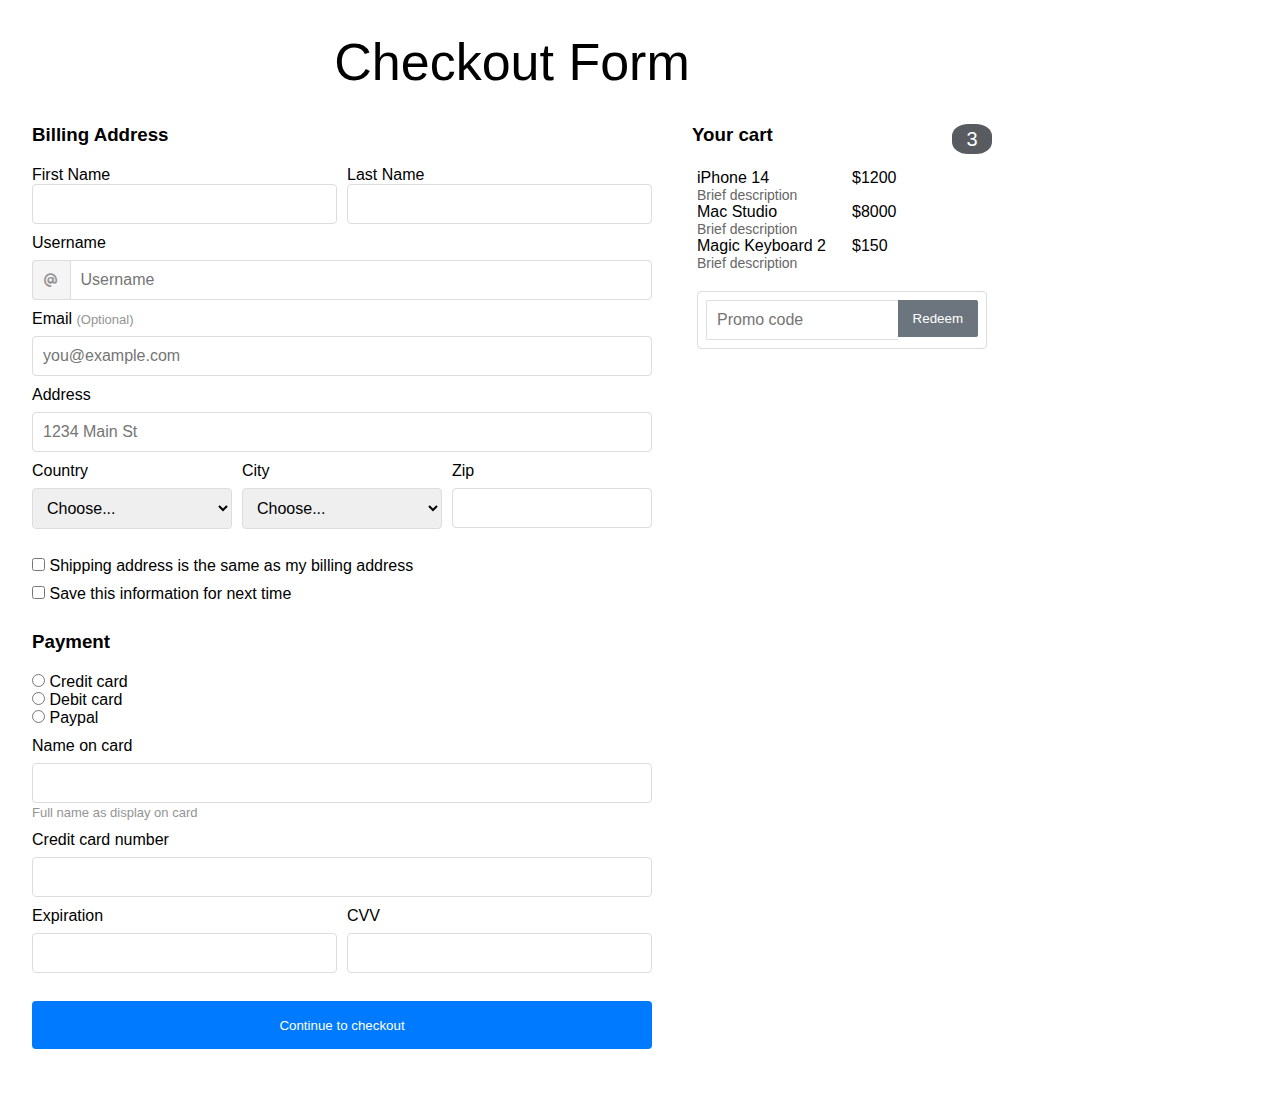
<file: FE_Revision_ASM_01/form/pages/index.html>
<!DOCTYPE html>
<html lang="en">
  <head>
    <meta charset="UTF-8" />
    <meta name="viewport" content="width=device-width, initial-scale=1.0" />
    <title>Checkout</title>

    <!-- <link rel="stylesheet" href="../assets/css/test.css" /> -->
    <link rel="stylesheet" href="../assets/css/style.css" />
    <link
      rel="stylesheet"
      href="https://cdnjs.cloudflare.com/ajax/libs/font-awesome/6.7.2/css/all.min.css"
      integrity="sha512-Evv84Mr4kqVGRNSgIGL/F/aIDqQb7xQ2vcrdIwxfjThSH8CSR7PBEakCr51Ck+w+/U6swU2Im1vVX0SVk9ABhg=="
      crossorigin="anonymous"
      referrerpolicy="no-referrer"
    />
  </head>
  <body>
    <!-- move down -->
    <header><h1 class="font-normal">Checkout Form</h1></header>
    <main>
      <section>
        <!-- main form -->
        <div class="card-header">
          <h3 class="mb-20">Billing Address</h3>
        </div>

        <!-- form groups -->
        <div class="card-body mb-20">
          <form action="" class="form">
            <!-- basic information -->
            <div class="form-row mb-10">
              <div class="form-group">
                <label for="first_name">First Name</label>
                <input type="text" name="first_name" id="first_name" />
              </div>
              <div class="form-group">
                <label for="last_name">Last Name</label>
                <input type="text" name="last_name" id="last_name" />
              </div>
            </div>

            <div class="form-group">
              <label class="d-block" for="username">Username</label>
              <div class="username-input"> <!-- rename -->
                <span><i class="fa-solid fa-at"></i></span>
                <input
                  type="text"
                  name="username"
                  id="username"
                  placeholder="Username"
                />
              </div>
            </div>

            <div class="form-group">
              <label class="d-block" for="email"
                >Email
                <span class="optional-email-span">(Optional)</span></label
              >
              <input
                type="email"
                name="email"
                id="email"
                placeholder="you@example.com"
              />
            </div>

            <div class="form-group">
              <label class="d-block" for="address">Address</label>
              <input
                type="text"
                name="address"
                id="address"
                placeholder="1234 Main St"
              />
            </div>
            <div class="form-row">
              <div class="form-group">
                <label class="d-block" for="country">Country</label>
                <select name="country" id="country">
                  <option value="">Choose...</option>
                  <option value="british">British</option>
                  <option value="france">France</option>
                  <option value="china">China</option>
                  <option value="usa">USA</option>
                  <option value="vietnam">Vietnam</option>
                </select>
              </div>

              <div class="form-group">
                <label class="d-block" for="city">City</label>
                <select name="city" id="city">
                  <option value="">Choose...</option>
                  <option value="london">London</option>
                  <option value="paris">Paris</option>
                  <option value="beijing">Beijing</option>
                  <option value="newyork">New York</option>
                  <option value="hanoi">Hanoi</option>
                </select>
              </div>

              <div class="form-group">
                <label class="d-block" for="zip">Zip</label>
                <input type="text" name="zip" id="zip" />
              </div>
            </div>
            <!-- end of basic information -->

            <br />

            <!-- custom information -->
            <div class="form-group">
              <input
                type="checkbox"
                name="address_settings"
                id="address_settings"
              />
              <label for="address_settings"
                >Shipping address is the same as my billing address</label
              >
            </div>
            <div class="form-group">
              <input type="checkbox" name="save_form" id="save_form" />
              <label for="save_form">Save this information for next time</label>
            </div>
            <!-- end custom information -->

            <br />

            <!-- payment information -->
            <div class="form-group mb-10">
              <label><h3 class="mb-20">Payment</h3></label>
              <div>
                <input
                  type="radio"
                  name="payment"
                  id="credit_card"
                  value="credit_card"
                />
                <label for="credit_card">Credit card</label>
              </div>
              <div>
                <input
                  type="radio"
                  name="payment"
                  id="debit_card"
                  value="debit_card"
                />
                <label for="debit_card">Debit card</label>
              </div>
              <div>
                <input type="radio" name="payment" id="paypal" value="paypal" />
                <label for="paypal">Paypal</label>
              </div>
            </div>

            <div class="form-group">
              <label class="d-block" for="card_name">Name on card</label>
              <input type="text" name="card_name" id="card_name" />
              <span>Full name as display on card</span>
            </div>
            <div class="form-group">
              <label class="d-block" for="credit_card_number"
                >Credit card number</label
              >
              <input
                type="text"
                name="credit_card_number"
                id="credit_card_number"
              />
            </div>
            <div class="form-row">
              <div class="form-group">
                <label class="d-block" for="expiration">Expiration</label>
                <input type="text" name="expiration" id="expiration" />
              </div>
              <div class="form-group">
                <label class="d-block" for="cvv">CVV</label>
                <input type="text" name="cvv" id="cvv" />
              </div>
            </div>
            <!-- end of payment information -->

            <br />

            <div class="form-group">
              <button type="button" class="button" id="checkout_button">
                Continue to checkout
              </button>
            </div>
          </form>
        </div>
      </section>
      <!-- end main form -->

      <!-- aside form -->
      <aside>
        <div class="card-header">
          <h3>Your cart</h3>
          <span id="number_of_items">3</span>
        </div>
        <div class="card-body">
          <div class="items-list mb-20">
            <div class="cart-item">
              <div class="cart-item-header">
                <p>iPhone 14</p>
                <p>$1200</p>
              </div>
              <div class="cart-item-description">Brief description</div>
            </div>

            <div class="cart-item">
              <div class="cart-item-header">
                <p>Mac Studio</p>
                <p>$8000</p>
              </div>
              <div class="cart-item-description">Brief description</div>
            </div>

            <div class="cart-item">
              <div class="cart-item-header">
                <p>Magic Keyboard 2</p>
                <p>$150</p>
              </div>
              <div class="cart-item-description">Brief description</div>
            </div>
          </div>
          <div class="card-redemption">
            <form action="" class="form" id="redemption-form">
              <div class="form-">
                <input
                  type="text"
                  name="promo_code"
                  id="promo_code"
                  placeholder="Promo code"
                />
              </div>
              <div class="form-control">
                <button type="button">Redeem</button>
              </div>
            </form>
          </div>
        </div>
      </aside>
      <!-- end aside form -->
    </main>
  </body>
</html>
</file>
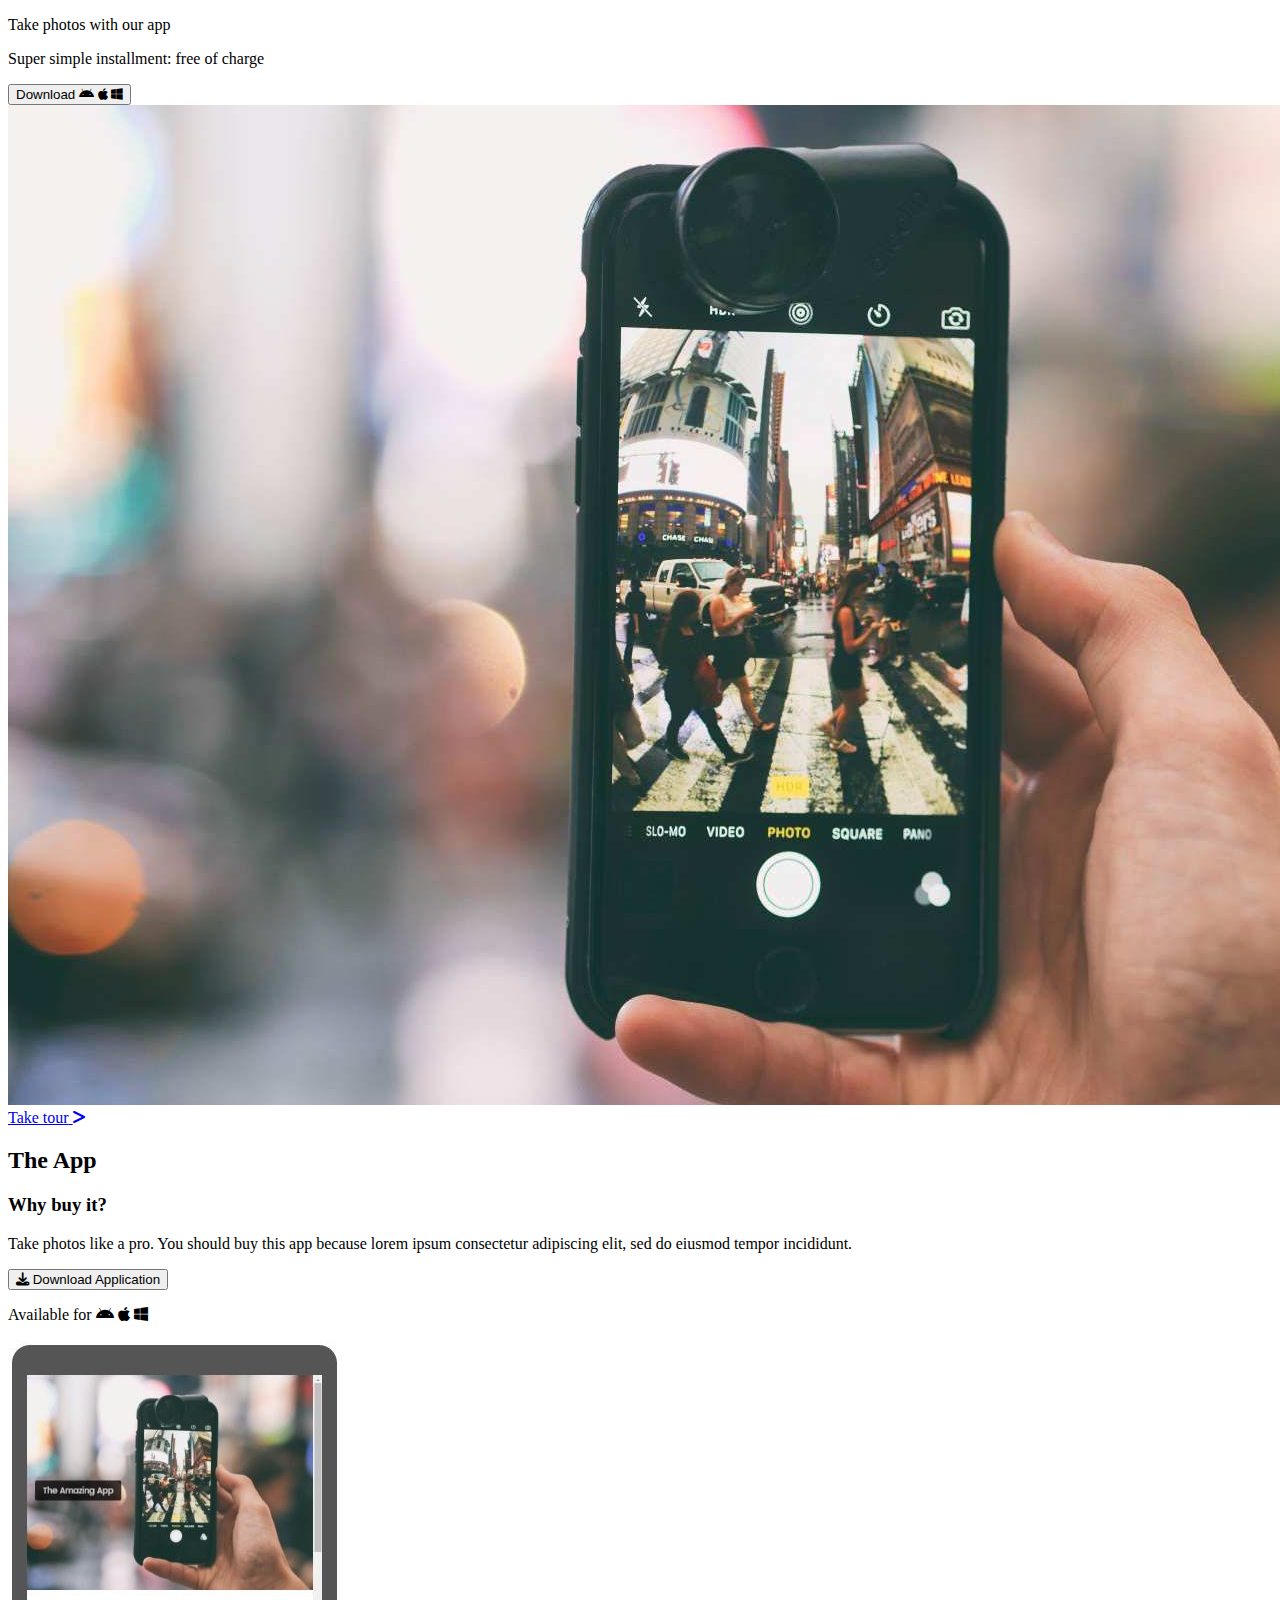
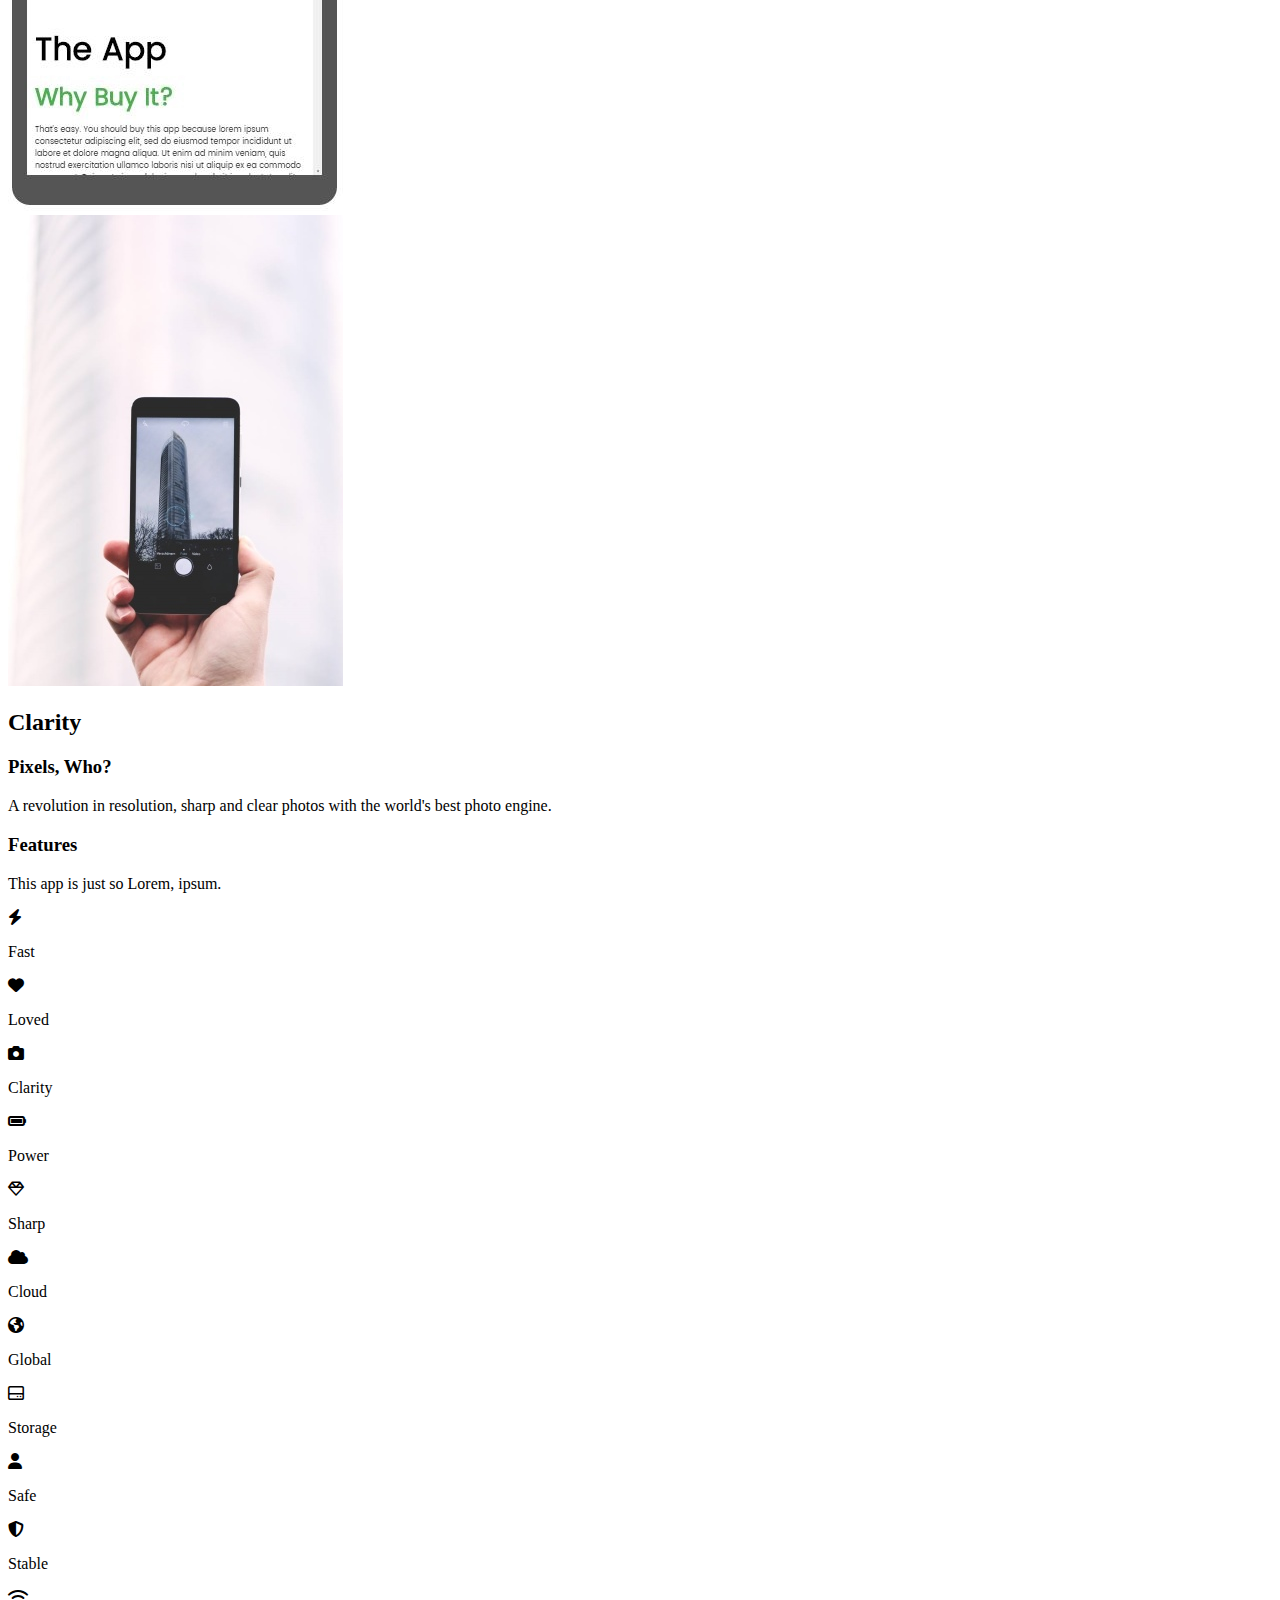
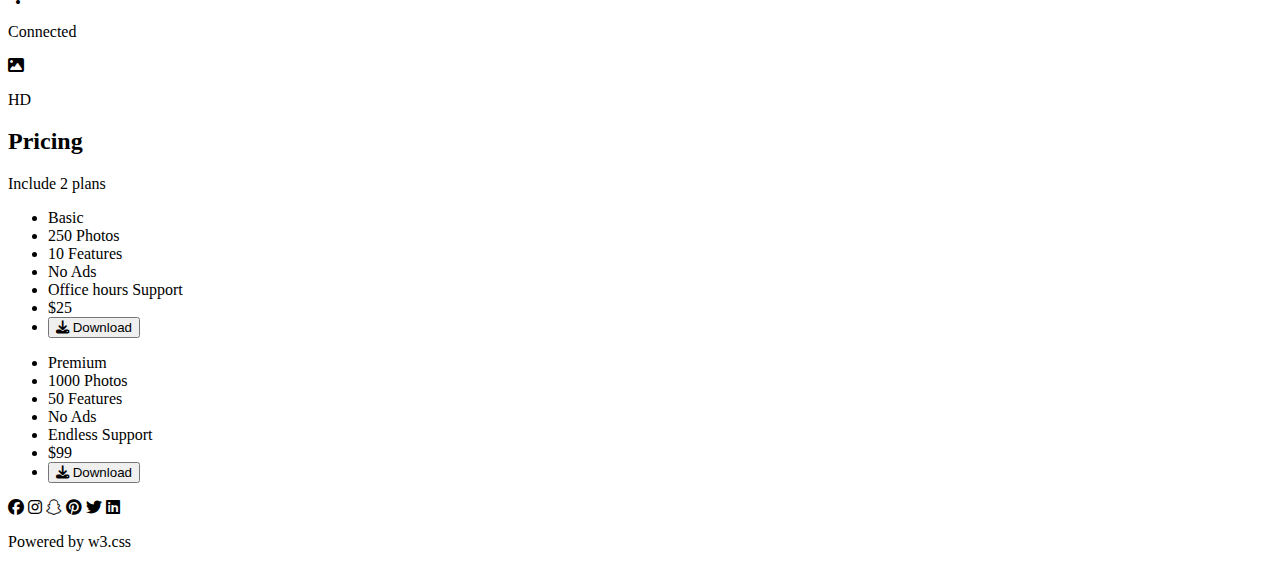
<file: FE_Revision_ASM_01/theapp/pages/index.html>
<!DOCTYPE html>
<html lang="en">

<head>
    <meta charset="UTF-8">
    <meta name="viewport" content="width=device-width, initial-scale=1.0">
    <title>The App</title>

    <!-- <link rel="stylesheet" href="../assets/css/style.css"> -->
    <link rel="stylesheet" href="https://cdnjs.cloudflare.com/ajax/libs/font-awesome/6.7.2/css/all.min.css"
        integrity="sha512-Evv84Mr4kqVGRNSgIGL/F/aIDqQb7xQ2vcrdIwxfjThSH8CSR7PBEakCr51Ck+w+/U6swU2Im1vVX0SVk9ABhg=="
        crossorigin="anonymous" referrerpolicy="no-referrer" />
</head>

<body>
    <header class="hero-section">

        <div class="description">
            <p>Take photos with our app</p>
            <p>Super simple installment: free of charge</p>
            <button type="button">
                <span>
                    Download
                </span>
                <i class="fa-brands fa-android"></i>
                <i class="fa-brands fa-apple"></i>
                <i class="fa-brands fa-windows"></i>
            </button>
            <img src="../assets/images/app.jpg" alt="">
        </div>


        <div class="hero-link">
            <a href="/">
                <span>Take tour</span>
                <i class="fa-solid fa-greater-than"></i>
            </a>
        </div>
    </header>
    <main>
        <section class="introduction">
            <h2>The App</h2>
            <h3>Why buy it?</h3>
            <div class="introduction-reason">
                <p>Take photos like a pro. You should buy this app because lorem ipsum consectetur adipiscing elit, sed
                    do eiusmod tempor incididunt.
                </p>
                <button type="button" href="#download" class="btn">
                    <i class="fa-solid fa-download"></i>
                    Download Application
                </button>
            </div>

            <p>
                <span>
                    Available for
                </span>
                <i class="fa-brands fa-android"></i>
                <i class="fa-brands fa-apple"></i>
                <i class="fa-brands fa-windows"></i>
            </p>

            <div class="img-container">
                <img src="../assets/images/img_app.jpg" alt="">
            </div>
        </section>

        <section class="section">
            <div class="img-container">
                <img src="../assets/images/app5.jpg" alt="">
            </div>

            <h2>Clarity</h2>
            <h3>Pixels, Who?</h3>

            <p>
                <span>A revolution in resolution</span>, sharp and clear photos with the world's best photo engine.
            </p>
        </section>

        <section class="features">
            <div class="header">
                <h3>Features</h3>
                <p>This app is just so Lorem, ipsum.</p>
            </div>
            <div class="feature-table">
                <div class="feature-item">
                    <span class="feature-icon"><i class="fa-solid fa-bolt"></i></span>
                    <p>Fast</p>
                </div>
                <div class="feature-item">
                    <span class="feature-icon"><i class="fa-solid fa-heart"></i></span>
                    <p>Loved</p>
                </div>
                <div class="feature-item">
                    <span class="feature-icon"><i class="fa-solid fa-camera"></i></span>
                    <p>Clarity</p>
                </div>
                <div class="feature-item">
                    <span class="feature-icon"><i class="fa-solid fa-battery-full"></i></span>
                    <p>Power</p>
                </div>
                <div class="feature-item">
                    <span class="feature-icon"><i class="fa-regular fa-gem"></i></span>
                    <p>Sharp</p>
                </div>
                <div class="feature-item">
                    <span class="feature-icon"><i class="fa-solid fa-cloud"></i></span>
                    <p>Cloud</p>
                </div>
                <div class="feature-item">
                    <span class="feature-icon"><i class="fa-solid fa-earth-americas"></i></span>
                    <p>Global</p>
                </div>
                <div class="feature-item">
                    <span class="feature-icon"><i class="fa-regular fa-hard-drive"></i></span>
                    <p>Storage</p>
                </div>
                <div class="feature-item">
                    <span class="feature-icon"><i class="fa-solid fa-user"></i></span>
                    <p>Safe</p>
                </div>
                <div class="feature-item">
                    <span class="feature-icon">
                        <i class="fa-solid fa-shield-halved"></i>
                    </span>
                    <p>Stable</p>
                </div>
                <div class="feature-item">
                    <span class="feature-icon">
                        <i class="fa-solid fa-wifi"></i>
                    </span>
                    <p>Connected</p>
                </div>
                <div class="feature-item">
                    <span class="feature-icon">
                        <i class="fa-solid fa-image"></i>
                    </span>
                    <p>HD</p>
                </div>
            </div>
        </section>

        <section class="pricing">
            <div class="container">
                <h2>Pricing</h2>
                <p>Include 2 plans</p>
                <div class="pricing-grid">
                    <div class="pricing-card">
                        <ul>
                            <li>Basic</li>
                            <li>250 Photos</li>
                            <li>10 Features</li>
                            <li>No Ads</li>
                            <li>Office hours Support</li>
                            <li>$25</li>
                            <li>
                                <button type="button">
                                    <i class="fa-solid fa-download"></i>
                                    Download
                                </button>
                            </li>
                        </ul>
                    </div>
                    <div class="pricing-card premium">
                        <ul>
                            <li>Premium</li>
                            <li>1000 Photos</li>
                            <li>50 Features</li>
                            <li>No Ads</li>
                            <li>Endless Support</li>
                            <li>$99</li>
                            <li>
                                <button type="button">
                                    <i class="fa-solid fa-download"></i>
                                    Download
                                </button>
                            </li>
                        </ul>
                    </div>
                </div>
            </div>
        </section>
    </main>
    <footer>
        <div class="social-networks-container">
            <div class="social-links">
                <a>
                    <i class="fa-brands fa-facebook"></i>
                </a>
                <a>
                    <i class="fa-brands fa-instagram"></i>
                </a>
                <a>
                    <i class="fa-brands fa-snapchat"></i>
                </a>
                <a>
                    <i class="fa-brands fa-pinterest"></i>
                </a>
                <a>
                    <i class="fa-brands fa-twitter"></i>
                </a>
                <a>
                    <i class="fa-brands fa-linkedin"></i>
                </a>
            </div>
            <p>Powered by w3.css</p>

        </div>
    </footer>
</body>

</html>
</file>
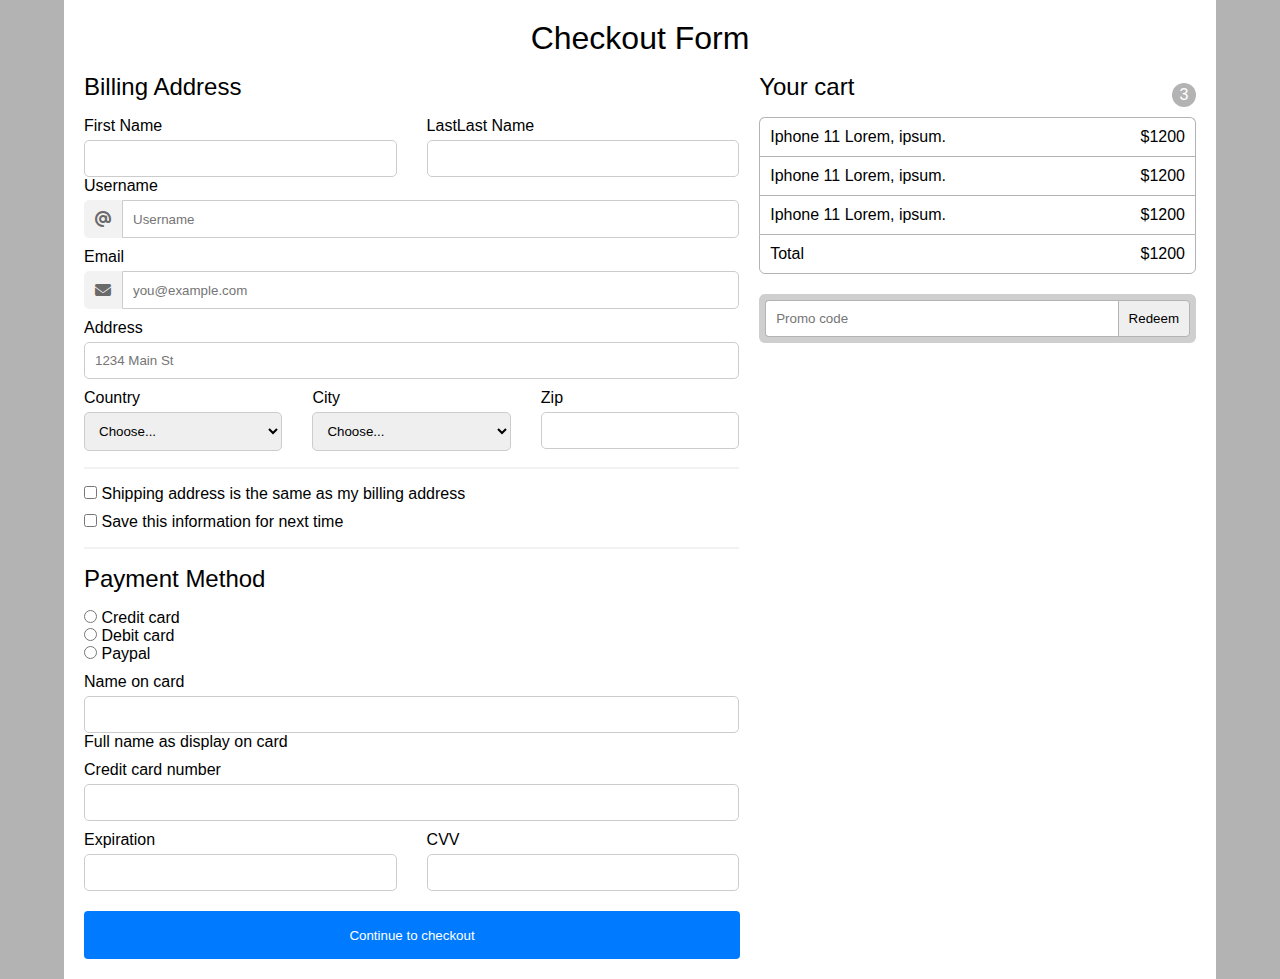
<file: FE_Revision_ASM_01/form/pages/form.html>
<!DOCTYPE html>
<html lang="en">

<head>
    <meta charset="UTF-8" />
    <meta name="viewport" content="width=device-width, initial-scale=1.0" />
    <title>Checkout Form</title>

    <link rel="stylesheet" href="../assets/css/form.css" />
    <link rel="stylesheet" href="https://cdnjs.cloudflare.com/ajax/libs/font-awesome/6.7.2/css/all.min.css"
        integrity="sha512-Evv84Mr4kqVGRNSgIGL/F/aIDqQb7xQ2vcrdIwxfjThSH8CSR7PBEakCr51Ck+w+/U6swU2Im1vVX0SVk9ABhg=="
        crossorigin="anonymous" referrerpolicy="no-referrer" />
</head>

<body>
    <main>
        <section class="checkout">
            <div class="form-header">
                <h1 class="text-center">Checkout Form</h1>
            </div>

            <form action="" method="post">
                <div class="form-wrapper d-flex">
                    <div class="billing w-60">
                        <div class="form-billing">
                            <h2>Billing Address</h2>
                            <div class="form-row d-flex">
                                <div class="form-group">
                                    <label class="form-control-label" for="first_name">First Name</label>
                                    <input type="text" name="first_name" id="first_name" />
                                </div>
                                <div class="form-group">
                                    <label class="form-control-label" for="last_name">LastLast Name</label>
                                    <input type="text" name="last_name" id="last_name" />
                                </div>
                            </div>

                            <div class="form-group">
                                <label class="form-control-label" for="username">Username</label>
                                <div class="input-group mb-3">
                                    <span class="fa-solid fa-at"></span>
                                    <input type="text" class="form-control" name="username" placeholder="Username">
                                </div>
                            </div>
                            <div class="form-group">
                                <label class="form-control-label" for="email">Email</label>
                                <div class="input-group mb-3">
                                    <span class="fa-solid fa-envelope"></span>
                                    <input type="email" class="form-control" name="email" placeholder="you@example.com">
                                </div>
                            </div>

                            <div class="form-group">
                                <label class="form-control-label" for="address">Address</label>
                                <input type="text" name="address" id="address" placeholder="1234 Main St" />
                            </div>
                            <div class="form-row d-flex">

                                <div class="form-group">
                                    <label class="form-control-label" for="country">Country</label>
                                    <select name="country" id="country">
                                        <option value="">Choose...</option>
                                        <option value="british">British</option>
                                        <option value="france">France</option>
                                        <option value="china">China</option>
                                        <option value="usa">USA</option>
                                        <option value="vietnam">Vietnam</option>
                                    </select>
                                </div>

                                <div class="form-group">
                                    <label class="form-control-label" for="city">City</label>
                                    <select name="city" id="city">
                                        <option value="">Choose...</option>
                                        <option value="london">London</option>
                                        <option value="paris">Paris</option>
                                        <option value="beijing">Beijing</option>
                                        <option value="newyork">New York</option>
                                        <option value="hanoi">Hanoi</option>
                                    </select>
                                </div>

                                <div class="form-group">
                                    <label class="form-control-label" for="zip">Zip</label>
                                    <input type="text" name="zip" id="zip" />
                                </div>
                            </div>

                            <div class="divider"></div>

                            <div class="form-group">
                                <input type="checkbox" name="address_settings" id="address_settings" />
                                <label class="form-control" for="address_settings">Shipping address is the same as my
                                    billing address</label>
                            </div>
                            <div class="form-group">
                                <input type="checkbox" name="save_form" id="save_form" />
                                <label class="form-control" for="save_form">Save this information for next time</label>
                            </div>

                            <div class="divider"></div>

                            <h2>Payment Method</h2>
                            <div class="form-group">
                                <div>
                                    <input type="radio" name="payment" id="credit_card" value="credit_card" />
                                    <label class="" for="credit_card">Credit card</label>
                                </div>
                                <div>
                                    <input type="radio" name="payment" id="debit_card" value="debit_card" />
                                    <label class="" for="debit_card">Debit card</label>
                                </div>
                                <div>
                                    <input type="radio" name="payment" id="paypal" value="paypal" />
                                    <label class="" for="paypal">Paypal</label>
                                </div>
                            </div>

                            <div class="form-group">
                                <label class="form-control-label" for="card_name">Name on card</label>
                                <input type="text" name="card_name" id="card_name" />
                                <span>Full name as display on card</span>
                            </div>
                            <div class="form-group">
                                <label class="form-control-label" for="credit_card_number">Credit card number</label>
                                <input type="text" name="credit_card_number" id="credit_card_number" />
                            </div>

                            <div class="form-row d-flex">
                                <div class="form-group">
                                    <label class="form-control-label" for="expiration">Expiration</label>
                                    <input type="text" name="expiration" id="expiration" />
                                </div>
                                <div class="form-group">
                                    <label class="form-control-label" for="cvv">CVV</label>
                                    <input type="text" name="cvv" id="cvv" />
                                </div>
                            </div>

                        </div>
                    </div>

                    <div class="cart w-40">
                        <div class="form-cart">
                            <div class="cart-title d-flex justify-content-between align-items-center">
                                <h2>Your cart</h2>
                                <span>3</span>
                            </div>

                            <div class="cart-items">
                                <ul class="list-style-none">
                                    <li class="d-flex justify-content-between">
                                        <div class="item">
                                            <span class="item-name">Iphone 11</span>
                                            <span class="item-description">Lorem, ipsum.</span>
                                        </div>
                                        <span class="price">$1200</span>
                                    </li>
                                    <li class="d-flex justify-content-between">
                                        <div class="item">
                                            <span class="item-name">Iphone 11</span>
                                            <span class="item-description">Lorem, ipsum.</span>
                                        </div>
                                        <span class="price">$1200</span>
                                    </li>
                                    <li class="d-flex justify-content-between">
                                        <div class="item">
                                            <span class="item-name">Iphone 11</span>
                                            <span class="item-description">Lorem, ipsum.</span>
                                        </div>
                                        <span class="price">$1200</span>
                                    </li>
                                    <li class="d-flex justify-content-between">
                                        <div class="total">
                                            <span class="total">Total</span>
                                        </div>
                                        <span class="price">$1200</span>
                                    </li>
                                </ul>
                            </div>
                            <div class="add-promo d-flex">
                                <input type="text" name="promo_code" id="promo_code" placeholder="Promo code">
                                <button type="button">Redeem</button>
                            </div>
                        </div>
                    </div>
                </div>
            </form>

            <div class="form-action">
                <button type="button">Continue to checkout</button>
            </div>
        </section>
    </main>
</body>

</html>
</file>
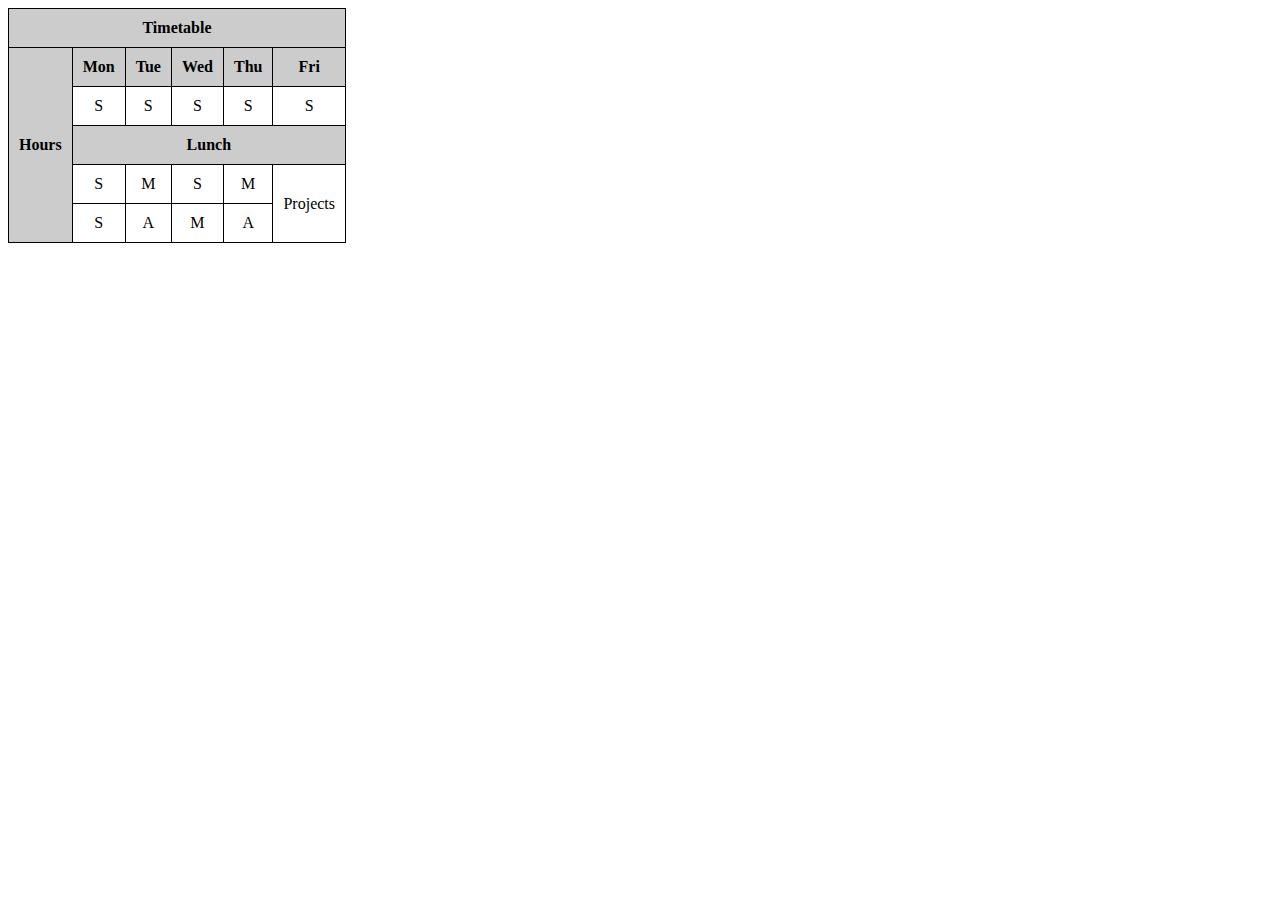
<file: FE_Revision_ASM_01/table/pages/review.html>
<!DOCTYPE html>
<html lang="en">
  <head>
    <meta charset="UTF-8" />
    <meta name="viewport" content="width=device-width, initial-scale=1.0" />
    <title>Table</title>

    <style>
      table {
        border-collapse: collapse;
      }

      th {
        background-color: #ccc;
      }

      th,
      td {
        border: 1px solid #000;
        padding: 10px;
      }
    </style>
  </head>
  <body>
    <div class="wrapper">
      <table class="table" style="text-align: center">
        <thead>
          <th colspan="6">Timetable</th>
        </thead>

        <tr>
          <!-- th - text: bold, center aligned -->
          <th rowspan="5">Hours</th>
          <th>Mon</th>
          <th>Tue</th>
          <th>Wed</th>
          <th>Thu</th>
          <th>Fri</th>
        </tr>
        <tr>
          <!--td - text: left aligned -->
          <td>S</td>
          <td>S</td>
          <td>S</td>
          <td>S</td>
          <td>S</td>
        </tr>
        <tr>
          <th colspan="5">Lunch</th>
        </tr>
        <tr>
          <td>S</td>
          <td>M</td>
          <td>S</td>
          <td>M</td>
          <td rowspan="2">Projects</td>
        </tr>
        <tr>
          <td>S</td>
          <td>A</td>
          <td>M</td>
          <td>A</td>
        </tr>
      </table>
    </div>
  </body>
</html>
</file>
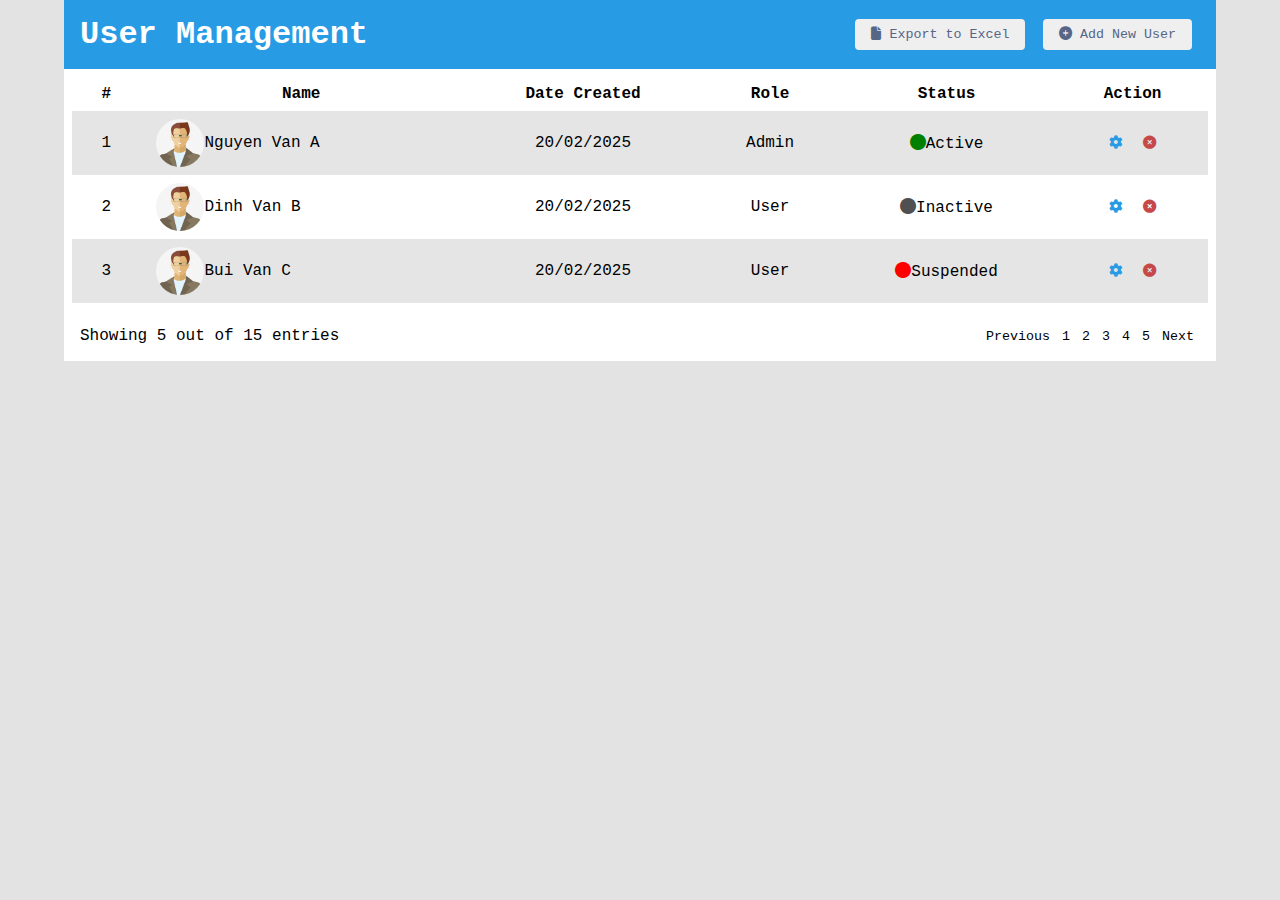
<file: FE_Revision_ASM_01/table/pages/table.html>
<!DOCTYPE html>
<html lang="en">
  <head>
    <meta charset="UTF-8" />
    <meta name="viewport" content="width=device-width, initial-scale=1.0" />
    <title>User Management</title>
    <link rel="stylesheet" href="../assets/css/style.css" />
    <link
      rel="stylesheet"
      href="https://cdnjs.cloudflare.com/ajax/libs/font-awesome/6.7.2/css/all.min.css"
      integrity="sha512-Evv84Mr4kqVGRNSgIGL/F/aIDqQb7xQ2vcrdIwxfjThSH8CSR7PBEakCr51Ck+w+/U6swU2Im1vVX0SVk9ABhg=="
      crossorigin="anonymous"
      referrerpolicy="no-referrer"
    />
  </head>

  <body>
    <main>
      <section class="management">
        <div class="card-header d-flex items-center justify-content-between">
          <h1 class="name">User Management</h1>
          <div class="action">
            <a
              ><button type="button" class="border-none">
                <i class="fa-solid fa-file"></i> Export to Excel
              </button></a
            >
            <a
              ><button type="button" class="border-none">
                <i class="fa-solid fa-circle-plus"></i> Add New User
              </button></a
            >
          </div>
        </div>
        <div class="card-body table-list">
          <table>
            <thead>
              <th>#</th>
              <th>Name</th>
              <th>Date Created</th>
              <th>Role</th>
              <th>Status</th>
              <th>Action</th>
            </thead>
            <tbody id="tbody">
              <!-- <tr>
                <td>1</td>
                <td class="d-flex items-center">
                  <img
                    src="../assets/images//avatar.png"
                    class="avatar"
                    alt="avatar"
                  />
                  <span>Cong Dinh</span>
                </td>
                <td>20/02/2025</td>
                <td>Admin</td>
                <td><span class="status active">Active</span></td>
                <td>
                  <button
                    type="button"
                    class="button border-none transparent edit"
                    title="Edit"
                  >
                    <i class="fa fa-gear"></i>
                  </button>
                  <button
                    type="button"
                    class="button border-none transparent delete"
                    title="Delete"
                  >
                    <i class="fa fa-circle-xmark"></i>
                  </button>
                </td>
              </tr>
              <tr>
                <td>2</td>
                <td class="d-flex items-center">
                  <img
                    src="../assets/images//avatar.png"
                    class="avatar"
                    alt="avatar"
                  />
                  <span>Minh Dinh</span>
                </td>
                <td>20/02/2025</td>
                <td>Admin</td>
                <td><span class="status inactive">Inactive</span></td>
                <td>
                  <button
                    type="button"
                    class="button border-none transparent edit"
                    title="Edit"
                  >
                    <i class="fa fa-gear"></i>
                  </button>
                  <button
                    type="button"
                    class="button border-none transparent delete"
                    title="Delete"
                  >
                    <i class="fa fa-circle-xmark"></i>
                  </button>
                </td>
              </tr>
              <tr>
                <td>3</td>
                <td class="d-flex items-center">
                  <img
                    src="../assets/images//avatar.png"
                    class="avatar"
                    alt="avatar"
                  />
                  <span>Van Dinh</span>
                </td>
                <td>20/02/2025</td>
                <td>Admin</td>
                <td><span class="status suspended">Suspended</span></td>
                <td>
                  <button
                    type="button"
                    class="button border-none transparent edit"
                    title="Edit"
                  >
                    <i class="fa fa-gear"></i>
                  </button>
                  <button
                    type="button"
                    class="button border-none transparent delete"
                    title="Delete"
                  >
                    <i class="fa fa-circle-xmark"></i>
                  </button>
                </td>
              </tr> -->
            </tbody>
          </table>
        </div>
        <div class="card-footer d-flex items-center justify-content-between">
          <div class="pagination-infor">
            <span>Showing 5 out of 15 entries</span>
          </div>
          <div class="pagination-control">
            <ul class="d-flex items-center">
              <li><button type="button">Previous</button></li>
              <li><button type="button" class="page-number">1</button></li>
              <li><button type="button" class="page-number">2</button></li>
              <li><button type="button" class="page-number">3</button></li>
              <li><button type="button" class="page-number">4</button></li>
              <li><button type="button" class="page-number">5</button></li>
              <li><button type="button">Next</button></li>
            </ul>
          </div>
        </div>
      </section>
    </main>

    <script src="../assets/js/script.js"></script>
  </body>
</html>
</file>
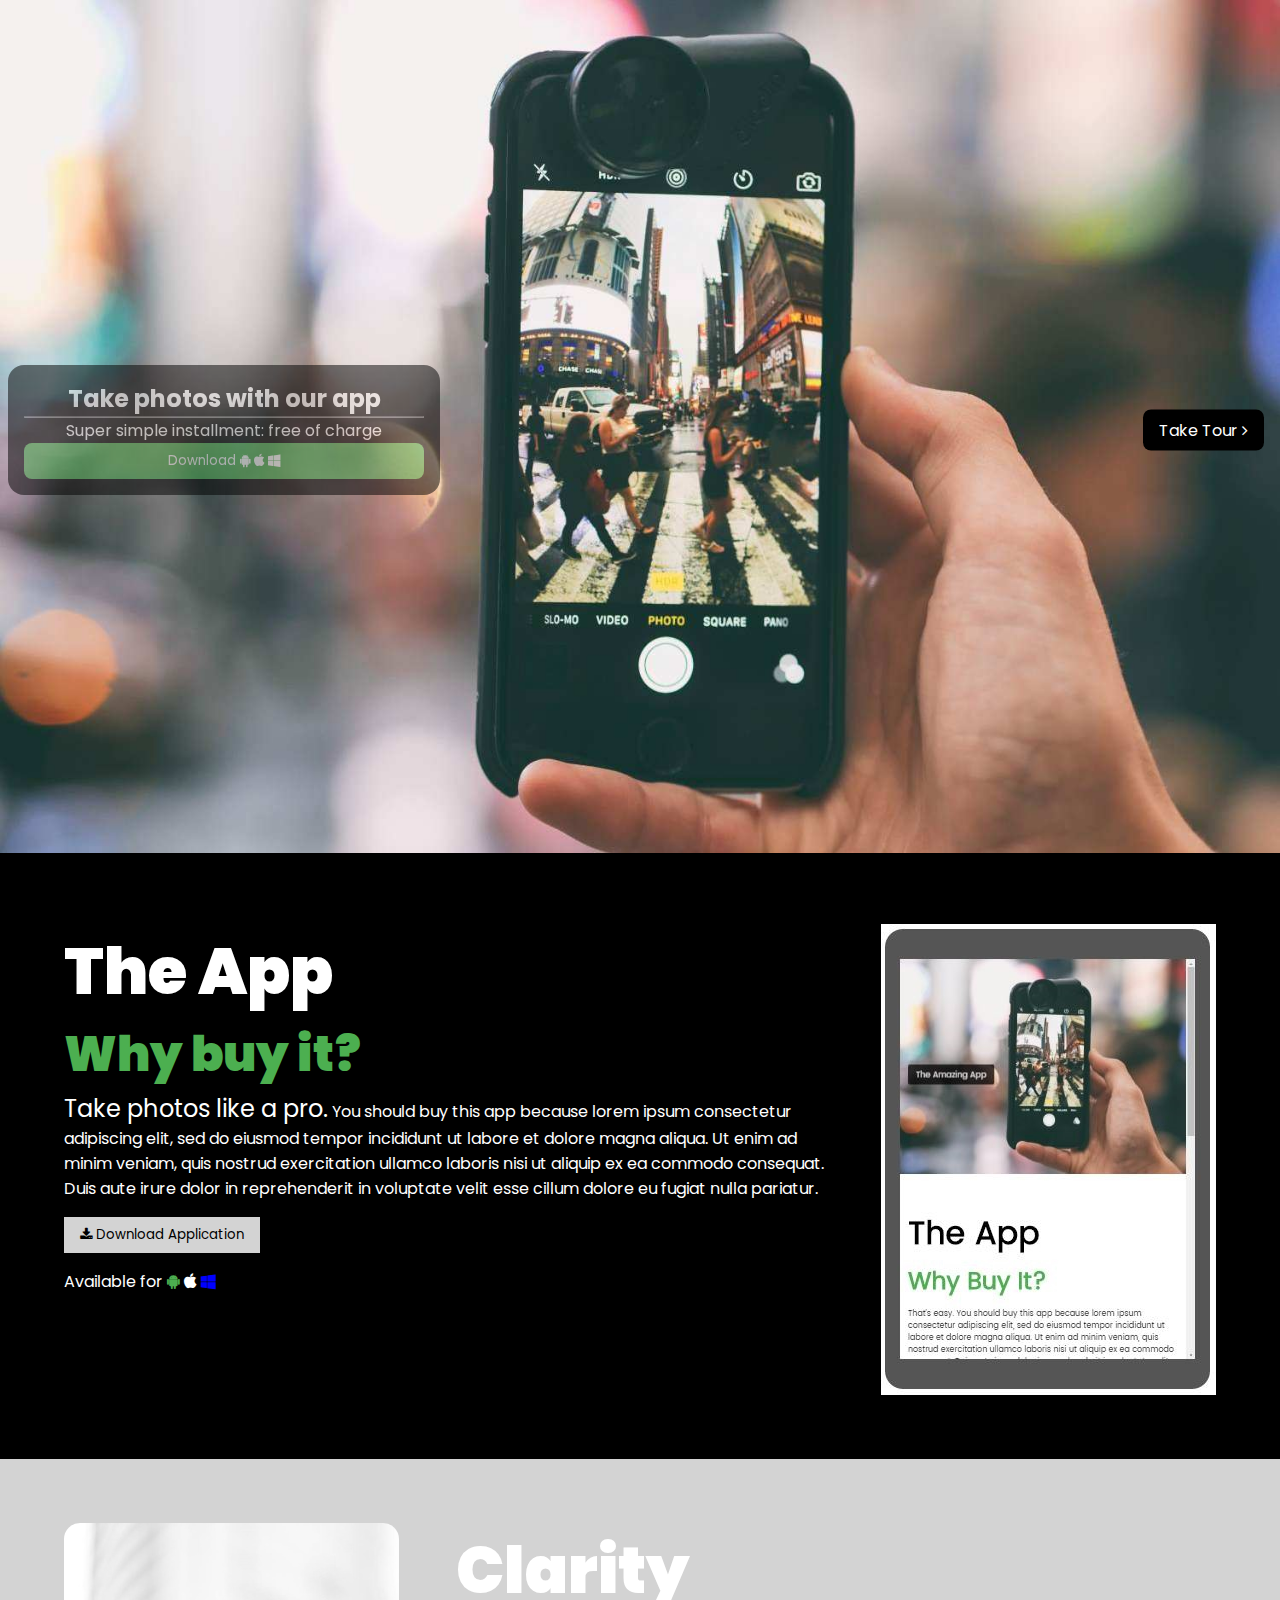
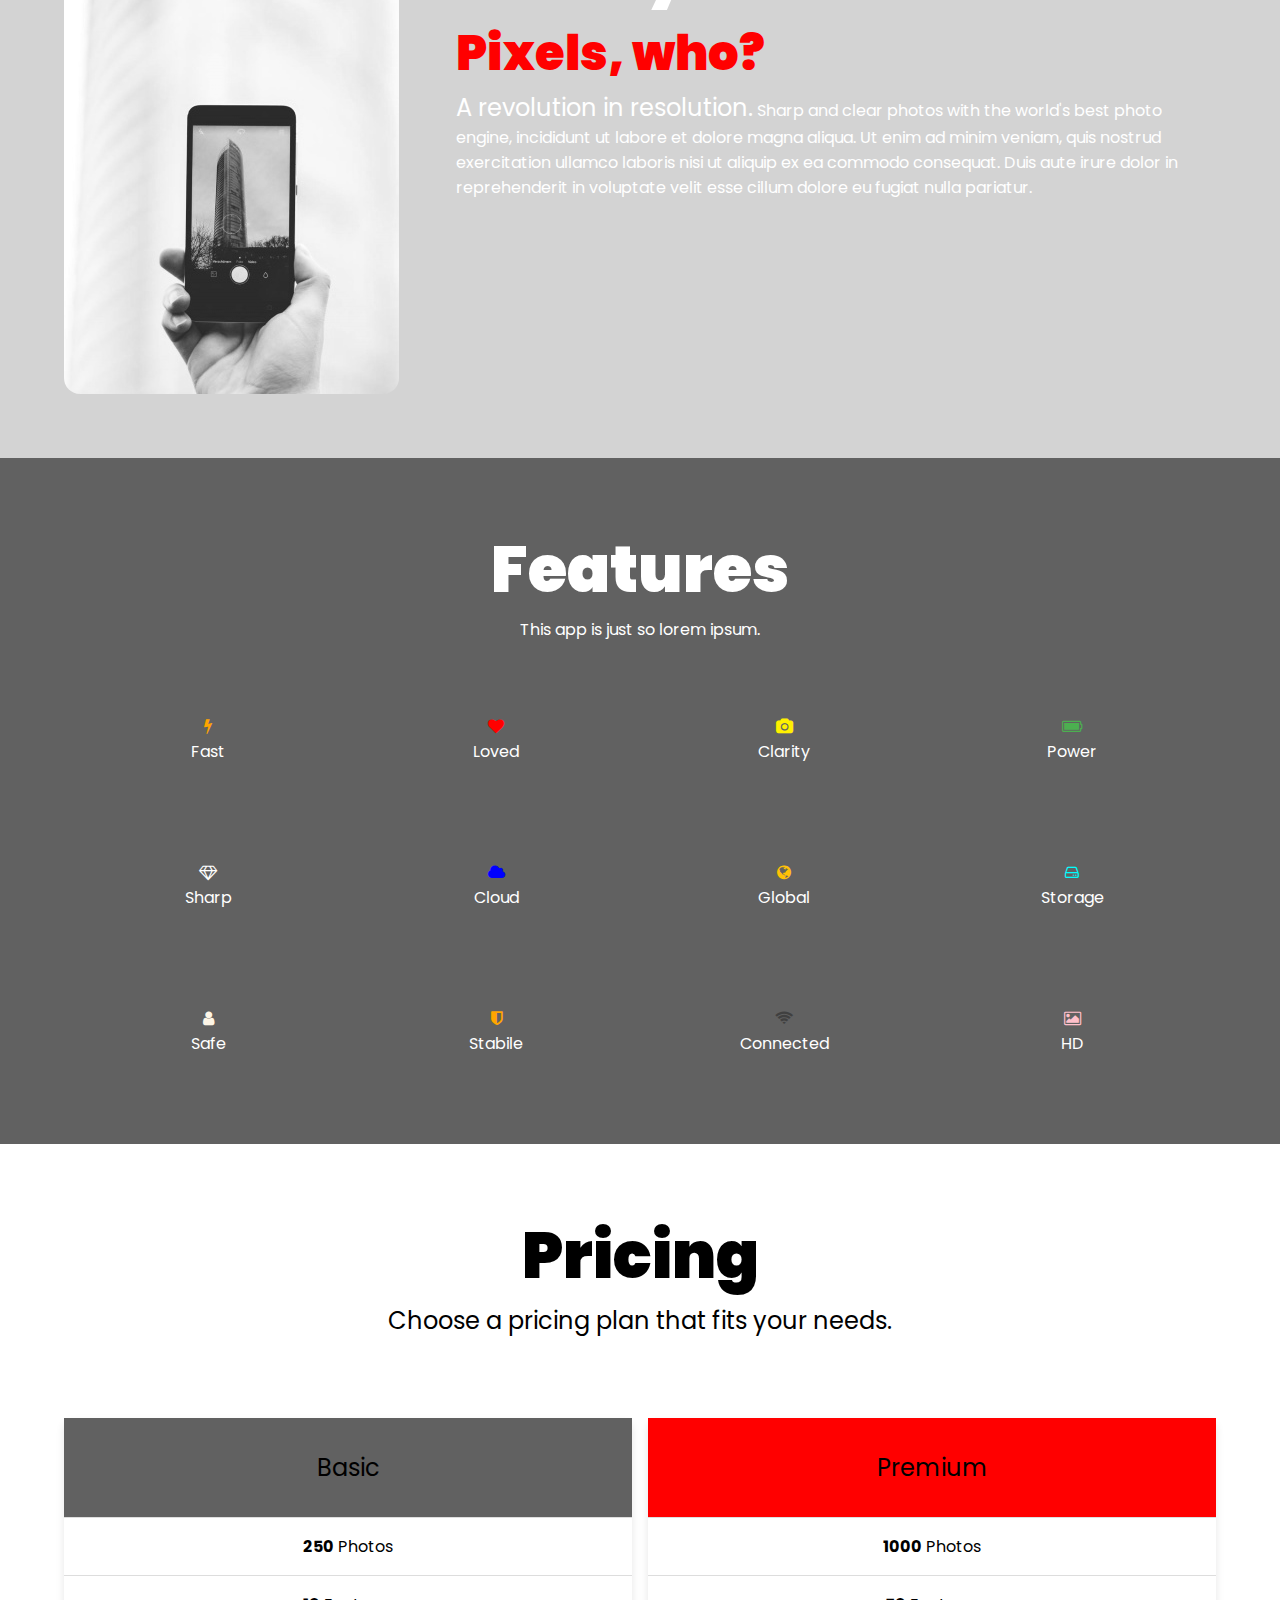
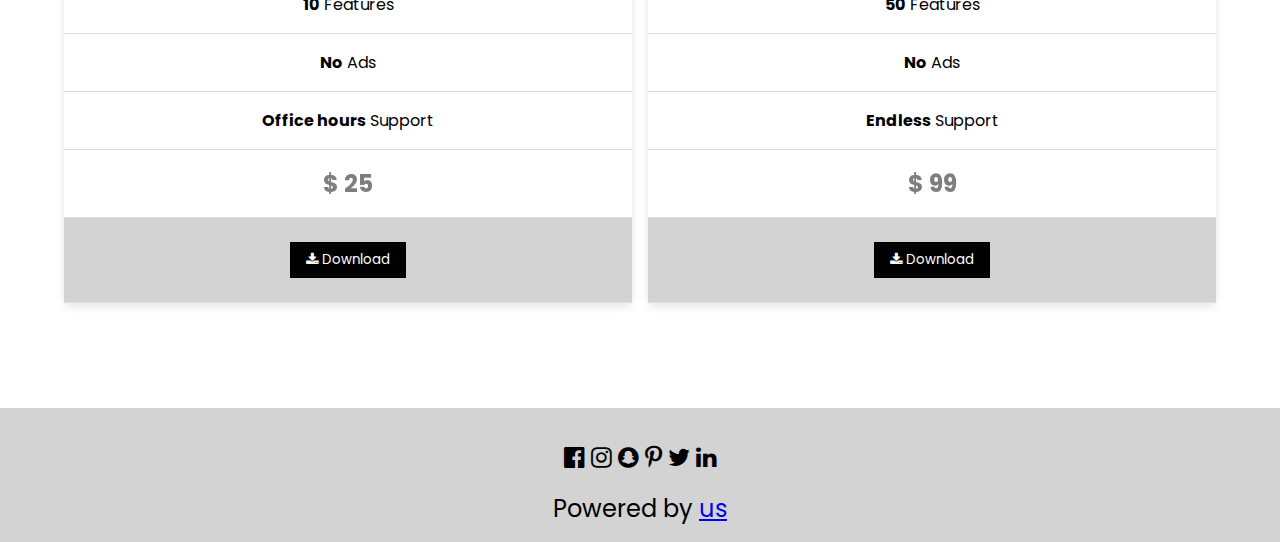
<file: FE_Revision_ASM_01/theapp/pages/stolen.html>
<!DOCTYPE html>
<html lang="en">

<head>
    <meta charset="UTF-8">
    <title>W3.CSS Template</title>
    <meta name="viewport" content="width=device-width, initial-scale=1">
    <link rel="stylesheet" href="./styles.css">
    <link rel="stylesheet" href="https://fonts.googleapis.com/css?family=Poppins">
    <link rel="stylesheet" href="https://cdnjs.cloudflare.com/ajax/libs/font-awesome/4.7.0/css/font-awesome.min.css">
</head>

<body class="bg-black text-white">

    <!-- Header with Slideshow -->
    <header class="d-center">
        <button type="button" class="common-button common-block lg-d-none md-d-none">Download
            <i class="fa fa-android"></i>
            <i class="fa fa-apple"></i>
            <i class="fa fa-windows"></i>
        </button>
        <div class="mySlides">
            <img class="common-image" id="hero-image" src="../assets/images/app.jpg" alt="Image 1">
            <div class="left-block sm-d-none">
                <div class="download-block bg-black text-white haft-opacity p-lg br-large">
                    <h1 class="x-lg-text">Take photos with our app</h1>
                    <hr class="haft-opacity">
                    <p>Super simple installment: free of charge</p>
                    <p>
                        <button type="button" class="common-button common-block br">Download
                            <i class="fa fa-android"></i>
                            <i class="fa fa-apple"></i>
                            <i class="fa fa-windows"></i>
                        </button>
                    </p>
                </div>
            </div>
        </div>
        <a class="right-block common-button bg-black text-white br sm-d-none">Take
            Tour <i class="fa fa-angle-right"></i></a>
        <a class="common-button common-block bg-black text-white lg-d-none md-d-none">Take Tour <i
                class="fa fa-angle-right"></i></a>
    </header>

    <!-- The App Section -->
    <div class="p-64 text-white">
        <div class="row-padding">
            <div class="col l8 m6">
                <h1 class="x-size-64"><b>The App</b></h1>
                <h1 class="x-size-48 text-green"><b>Why buy it?</b></h1>
                <p><span class="x-lg-text">Take photos like a pro.</span> You should buy this app because lorem ipsum
                    consectetur adipiscing elit, sed do eiusmod tempor incididunt ut labore et dolore magna aliqua. Ut
                    enim ad minim veniam, quis nostrud exercitation
                    ullamco laboris nisi ut aliquip ex ea commodo consequat. Duis aute irure dolor in reprehenderit in
                    voluptate velit esse cillum dolore eu fugiat nulla pariatur.</p>
                <button class="common-button bg-light-grey p-lg mt-16 mb-16 sm-d-none">
                    <i class="fa fa-download"></i> Download Application
                </button>
                <p>Available for <i class="fa fa-android x-lg-text text-green"></i> <i
                        class="fa fa-apple x-lg-text"></i> <i class="fa fa-windows x-lg-text text-blue"></i></p>
            </div>
            <div class="col l4 m6">
                <img alt="" src="../assets/images/img_app.jpg" class="common-image f-right sm-d-none">
                <div class="d-center lg-d-none md-d-none">
                    <button type="button" class="common-button common-block p-lg">
                        <i class="fa fa-download"></i> Download Application
                    </button>
                    <img alt="" src="../assets/images/img_app.jpg" class="common-image mt-16">
                </div>
            </div>
        </div>
    </div>

    <!-- Clarity Section -->
    <div class="p-64 bg-light-grey">
        <div class="row-padding">
            <div class="col l4 m6">
                <img class="common-image br-large sm-d-none" src="../assets/images/app5.jpg" alt="App">
            </div>
            <div class="col l8 m6">
                <h1 class="x-size-64"><b>Clarity</b></h1>
                <h1 class="x-size-48 text-red"><b>Pixels, who?</b></h1>
                <p><span class="x-lg-text">A revolution in resolution.</span> Sharp and clear photos with the world's
                    best photo engine, incididunt ut labore et dolore magna aliqua. Ut enim ad minim veniam, quis
                    nostrud exercitation ullamco laboris nisi ut aliquip
                    ex ea commodo consequat. Duis aute irure dolor in reprehenderit in voluptate velit esse cillum
                    dolore eu fugiat nulla pariatur.</p>
            </div>
        </div>
    </div>

    <!-- Features Section -->
    <div class="w3-container p-64 bg-dark-grey d-center">
        <h1 class="x-size-64"><b>Features</b></h1>
        <p>This app is just so lorem ipsum.</p>

        <div class="row-features mt-64">
            <div class="col-features s3 mb-16">
                <i class="fa fa-bolt text-orange x-size-64"></i>
                <p>Fast</p>
            </div>
            <div class="col-features s3 mb-16">
                <i class="fa fa-heart text-red x-size-64"></i>
                <p>Loved</p>
            </div>
            <div class="col-features s3 mb-16">
                <i class="fa fa-camera text-yellow x-size-64"></i>
                <p>Clarity</p>
            </div>
            <div class="col-features s3 mb-16">
                <i class="fa fa-battery-full text-green x-size-64"></i>
                <p>Power</p>
            </div>
        </div>

        <div class="row-features mt-64">
            <div class="col-features s3 mb-16">
                <i class="fa fa-diamond text-white x-size-64"></i>
                <p>Sharp</p>
            </div>
            <div class="col-features s3 mb-16">
                <i class="fa fa-cloud text-blue x-size-64"></i>
                <p>Cloud</p>
            </div>
            <div class="col-features s3 mb-16">
                <i class="fa fa-globe text-amber x-size-64"></i>
                <p>Global</p>
            </div>
            <div class="col-features s3 mb-16">
                <i class="fa fa-hdd-o text-cyan x-size-64"></i>
                <p>Storage</p>
            </div>
        </div>

        <div class="row-features mt-64">
            <div class="col-features s3 mb-16">
                <i class="fa fa-user text-sand x-size-64"></i>
                <p>Safe</p>
            </div>
            <div class="col-features s3 mb-16">
                <i class="fa fa-shield text-orange x-size-64"></i>
                <p>Stabile</p>
            </div>
            <div class="col-features s3 mb-16">
                <i class="fa fa-wifi text-grey x-size-64"></i>
                <p>Connected</p>
            </div>
            <div class="col-features s3 mb-16">
                <i class="fa fa-image text-pink x-size-64"></i>
                <p>HD</p>
            </div>
        </div>
    </div>

    <!-- Pricing Section -->
    <div class="p-64 d-center bg-white">
        <h1 class="x-size-64 text-black"><b>Pricing</b></h1>
        <p class="x-lg-text text-black">Choose a pricing plan that fits your needs.</p>
        <div class="row-padding mt-64">
            <div class="half mt-16 mb-16">
                <ul class="text-black">
                    <li class="bg-dark-grey x-lg-text p-32">Basic</li>
                    <li class="p-16"><b>250</b> Photos</li>
                    <li class="p-16"><b>10</b> Features</li>
                    <li class="p-16"><b>No</b> Ads</li>
                    <li class="p-16"><b>Office hours</b> Support</li>
                    <li class="p-16">
                        <h2 class="haft-opacity">$ 25</h2>
                    </li>
                    <li class="bg-light-grey p-24">
                        <button class="common-button bg-black text-white p-lg"><i class="fa fa-download"></i>
                            Download</button>
                    </li>
                </ul>
            </div>
            <div class="half mt-16 mb-16">
                <ul class="text-black">
                    <li class="bg-red x-lg-text p-32">Premium</li>
                    <li class="p-16"><b>1000</b> Photos</li>
                    <li class="p-16"><b>50</b> Features</li>
                    <li class="p-16"><b>No</b> Ads</li>
                    <li class="p-16"><b>Endless</b> Support</li>
                    <li class="p-16">
                        <h2 class="haft-opacity">$ 99</h2>
                    </li>
                    <li class="bg-light-grey p-24">
                        <button class="common-button bg-black text-white p-lg"> <i class="fa fa-download"></i>
                            Download</button>
                    </li>
                </ul>
            </div>
        </div>
        <br>
    </div>

    <!-- Footer -->
    <footer class="p-16 p-32 bg-light-grey d-center x-lg-text text-black">
        <div class="mt-16 mb-16">
            <i class="fa fa-facebook-official "></i>
            <i class="fa fa-instagram"></i>
            <i class="fa fa-snapchat"></i>
            <i class="fa fa-pinterest-p"></i>
            <i class="fa fa-twitter"></i>
            <i class="fa fa-linkedin"></i>
        </div>
        <p class="">Powered by <a href="/">us</a></p>
    </footer>

</body>

</html>
</file>
<file: FE_Revision_ASM_01/form/assets/css/style.css>
* {
  box-sizing: border-box;
  margin: 0;
  padding: 0;
}

body {
  font-family: "Segoe UI", Tahoma, Geneva, Verdana, sans-serif;
  width: 80%;
  padding: 2rem;
}

/* common */

.d-block {
  display: block;
}
.font-normal {
  font-weight: normal;
}
.mb-10 {
  margin-bottom: 100px;
}
.mb-20 {
  margin-bottom: 20px;
}
button:hover {
  cursor: pointer;
}

header {
  padding-bottom: 2rem;
  text-align: center;
  font-size: 26px;
}

/* main */

main {
  display: flex;
  gap: 40px;
  flex-direction: row;
}

main section {
  flex: 1;
}

main aside {
  width: 300px;
}

/* section */
.card-header {
  margin-bottom: 10px;
}

/* form */

.form-row {
  display: flex;
  margin: 0 -5px;
  flex-wrap: wrap;
  margin-bottom: 10px;
}

.form-row .form-group {
  flex: 1;
  margin: 0 5px;
}

.form-row select {
  margin-right: 10px;
}

.form-group {
  margin-bottom: 10px;
}

.form-group label {
  margin-bottom: 8px;
}

input[type="text"],
input[type="email"],
select {
  width: 100%;
  padding: 10px;
  border: 1px solid #ddd;
  border-radius: 4px;
  font-size: 16px;
}

/* insert @ before user input */
.username-input {
  display: flex;
  align-items: center;
}

.username-input span {
  display: flex;
  align-items: center;
  justify-content: center;
  width: 40px;
  height: 40px;
  background-color: #f5f5f5;
  border: 1px solid #ddd;
  border-right: none;
  border-radius: 4px 0 0 4px;
}

.username-input input {
  border-radius: 0 4px 4px 0;
}

span {
  color: #949494;
  font-size: small;
}

/* checkout button */
.card-body .form-group #checkout_button {
  width: 100%;
  height: 3rem;
  border: none;
  border-radius: 4px;
  background-color: #007aff;
  color: white;
}

.card-body .form-group #checkout_button:hover {
  background-color: #024996;
}

/* aside */
aside .card-header {
  display: flex;
  justify-content: flex-start;
}

aside .card-header span {
  display: flex;
  justify-content: center;
  align-items: center;
  margin-left: auto;
  background-color: #585c60;
  border-radius: 40%;
  width: 40px;
  height: 30px;
  text-align: center;
  font-size: 20px;
  color: white;
}

aside .card-body {
  border-radius: 8px;
  padding: 5px;
}

/* item list */
.cart-item-header {
  display: flex;
  font-weight: 500;
  margin: 0 -10px;
  flex-wrap: wrap;
}

.cart-item-header p {
  flex: 1;
  margin: 0 10px;
}

.cart-item-description {
  font-size: 14px;
  color: #666;
}

/* redemption form */
.card-redemption {
  background-color: #fff;
  padding: 8px;
  border-radius: 4px;
  border: 0.5px solid #ddd;
}

#redemption-form {
  display: flex;
  /* margin-top: 20px; */
  grid-template-columns: none;
}

#redemption-form .form- {
  flex: 1;
}

#redemption-form input {
  border-radius: 2px 0 0 2px;
  border-right: none;
}

#redemption-form button {
  padding: 11px 15px;
  background-color: #6c757d;
  color: white;
  border: none;
  border-radius: 0 2px 2px 0;
}

aside .card-body .card-redemption #redemption-form button:hover {
  background-color: #484c4f;
}
</file>
<file: FE_Revision_ASM_01/theapp/assets/css/style.css>
* {
    box-sizing: border-box;
    margin: 0;
    padding: 0;
}

body {
    max-width: 1500px;
    margin: 0 auto;
    background-color: #000;
    color: #FFFFFF;
}

img {
    margin-bottom: -8px;
}

/* common css */

.p-64 {
    padding: 64px;
}

.bg-white {
    background-color: #FFFFFF;
}

.row-padding-8 {
    padding: 0 8px;
}

.text-green {
    color: green;
}

.text-blue {
    color: blue;
}

.text-bold-64 {
    font-size: 64px;
    font-weight: bold;
}

.font-bold-36 {
    font-size: 36px;
    font-weight: bold;
}

.common-col {
    float: left;
    padding: 0 8px;
}

@media (min-width: 992px) {

    /* Large screens */
    .common-col-l8 {
        width: 66.67%;
    }
}

@media (min-width: 600px) and (max-width: 991px) {

    /* Medium screens */
    .common-col-m6 {
        width: 50%;
    }
}

.text-24px {
    font-size: 24px;
}

.btn {
    display: inline-block;
    padding: 8px 16px;
    border: none;
    cursor: pointer;
    text-align: center;
    text-decoration: none;
    font-size: 16px;
}

.bg-light-grey {
    background-color: #f1f1f1;
    color: black;
}

.lg-padding {
    padding: 12px 24px;
}

.mb-mt-16 {
    margin: 16px 0;
}

@media (max-width: 600px) {
    .sm-screen {
        display: none;
    }
}

@media (min-width: 992px) {
    .lg-screen-4 {
        width: 33.33%;
    }
}

/* Medium screens (600px - 991px) - 6/12 columns (50%) */
@media (min-width: 600px) and (max-width: 991px) {
    .md-screen-6 {
        width: 50%;
    }
}

/* end common css */

/* header */
.header-container {
    position: relative;
    text-align: center;
}

.download-btn {
    display: block;
    width: 100%;
    padding: 12px 24px;
    background-color: #4CAF50;
    color: white;
    border: none;
    cursor: pointer;
    font-size: 16px;
    text-decoration: none;
}

/* Hide button on medium and large screens */
@media screen and (min-width: 601px) {
    .mobile-button {
        display: none;
    }
}

.my-slide {
    position: relative;
    overflow: hidden;
    animation: animate-opacity 0.6s;
}

.responsive-img {
    max-width: 100%;
    height: auto;
    vertical-align: middle;
}

.content-left {
    position: absolute;
    left: 0;
    top: 50%;
    transform: translateY(-50%);
    padding: 8px 16px;
    width: 35%;
}

.content-box {
    background-color: #000;
    opacity: 0.6;
    padding: 24px 32px;
    border-radius: 16px;
    transition: opacity 0.3s;
}

.content-box:hover {
    opacity: 1;
}

.content-box h1 {
    font-size: 24px;
    margin: 10px 0;
    color: white;
}

.content-box hr {
    border-color: rgba(255, 255, 255, 0.6);
    margin: 20px 0;
}

.content-box p {
    margin: 15px 0;
    color: white;
}

.desktop-tour-btn {
    position: absolute;
    right: 20px;
    top: 50%;
    transform: translateY(-50%);
    background-color: #000;
    color: white;
    padding: 12px 24px;
    border-radius: 4px;
    text-decoration: none;
    margin-right: 16px;
}

.desktop-tour-btn:hover {
    background-color: #f1f1f1;
    color: black;
}

.mobile-tour-btn {
    display: block;
    width: 100%;
    padding: 12px 24px;
    background-color: #000;
    color: white;
    border: none;
    cursor: pointer;
    text-decoration: none;
}

@media (max-width: 600px) {

    .content-left,
    .desktop-tour-btn {
        display: none;
    }
}

@media (min-width: 601px) {

    .mobile-download-btn,
    .mobile-tour-btn {
        display: none;
    }
}
</file>
<file: FE_Revision_ASM_01/form/assets/css/form.css>
* {
  box-sizing: border-box;
  margin: 0;
  padding: 0;
  font-family: "Segoe UI", Tahoma, Geneva, Verdana, sans-serif;
}

body {
  background-color: #b4b3b3;
}

.d-flex {
  display: flex;
}

.align-items-center {
  align-items: center;
}

.justify-content-center {
  justify-content: center;
}
.justify-content-between {
  justify-content: space-between;
}

.b-none {
  border: none;
}

.cursor-pointer {
  cursor: pointer;
}

.list-style-none {
  list-style: none;
}

.text-center {
  text-align: center;
}

.w-60 {
  width: 60%;
}

.w-40 {
  width: 40%;
}

h1,
h2 {
  font-weight: normal;
  margin-bottom: 16px;
}

button:hover {
  cursor: pointer;
}

.form-wrapper {
  gap: 20px;
  margin-bottom: 20px;
}

.form-row {
  gap: 20px;
  margin: 0 -5px;
  flex-wrap: wrap;
}

.form-row .form-group {
  flex: 1;
  margin: 0 5px;
}

.checkout {
  width: 90%;
  margin: auto;
  background-color: #fff;
  padding: 20px;
}

.form-group {
  margin-bottom: 10px;
}

.form-control-label {
  display: block;
  margin-bottom: 5px;
}

input[type="text"],
input[type="email"],
select {
  width: 100%;
  padding: 10px;
  border-radius: 5px;
  border: 1px solid #ccc;
}

.input-group {
  display: flex;
}

.input-group span {
  padding: 10px;
  background-color: #f2f2f2;
  border: 1px solid #f2f2f2;
  border-radius: 5px 0 0 5px;
  color: #6a6a6a;
}

.input-group input {
  border-radius: 0 5px 5px 0;
}

input:focus {
  outline: none;
}

.divider {
  border: 1px solid #f2f2f2;
  margin: 16px 0;
}

.cart-title span {
  display: flex;
  justify-content: center;
  align-items: center;
  width: 24px;
  height: 24px;
  border-radius: 50%;
  background-color: #b4b3b3;
  color: #fff;
}

.cart-items ul li {
  padding: 10px 10px;
  border: 1px solid #b4b3b3;
  border-bottom: 0;
}

.cart-items ul li:first-child {
  border-radius: 6px 6px 0 0;
}
.cart-items ul li:last-child {
  border-radius: 0 0 6px 6px;
  border-bottom: 1px solid #b4b3b3;
}

.cart-items {
  margin-bottom: 20px;
}

.form-cart .add-promo {
  background-color: #cfcfcf;
  padding: 6px;
  border-radius: 6px;
}

.form-cart .add-promo input {
  border: 1px solid #b4b3b3;
  border-radius: 4px 0 0 4px;
  border-right: none;
  padding: 10px;
}

.form-cart .add-promo button {
  border-radius: 0 4px 4px 0;
  padding: 10px;
  border: 1px solid #b4b3b3;
}
.form-cart .add-promo button:hover {
  background-color: #6a6a6a;
  color: #fff;
}

.form-action button {
  width: 59%;
  height: 3rem;
  border: none;
  border-radius: 4px;
  background-color: #007aff;
  color: white;
}
.form-action button:hover {
  background-color: #004997;
}

@media screen and (max-width: 768px) {
  .form-wrapper {
    flex-direction: column;
  }

  .form-wrapper div {
    width: 100%;
  }

  .form-action button {
    width: 100%;
  }
}
</file>
<file: FE_Revision_ASM_01/table/assets/css/style.css>
* {
  box-sizing: border-box;
  font-family: "Courier New", Courier, monospace;
  margin: 0;
}

body {
  background-color: #e3e3e3;
}

main {
  width: 90%;
  margin: auto;
}

button:hover {
  cursor: pointer;
}

/* common css */
.d-flex {
  display: flex;
}

.items-center {
  align-items: center;
}

.justify-content-between {
  justify-content: space-between;
}

.card-header {
  background-color: #279be4;
  padding: 1rem;
}

.border-none {
  border: none;
}

.transparent {
  background-color: transparent;
}

/* mnm */
.management {
  background-color: white;
}

h1 {
  color: white;
}

.card-header button {
  padding: 8px 16px;
  border-radius: 4px;
  color: #566687;
}

.card-header button:first-child {
  margin-right: 8px;
}

/* set btn bg-color change on hover */
.card-header button:hover {
  background-color: #ccc;
}

/* card body */
.card-body {
  padding: 8px;
}

/* table list */
table {
  width: 100%;
  text-align: center;
  border-collapse: collapse;
}

th,
td {
  padding: 8px 16px;
}

tbody tr:nth-child(odd) {
  background-color: #e5e5e5;
}

img.avatar {
  width: 48px;
  border-radius: 50%;
}

td > span.status.active::before {
  content: "\f111";
  font-family: "FontAwesome";
  color: green;
}

td > span.status.inactive::before {
  content: "\f111";
  font-family: "FontAwesome";
  color: #505050;
}

td > span.status.suspended::before {
  content: "\f111";
  font-family: "FontAwesome";
  color: red;
}

td button.edit {
  color: #279be4;
}

td button.delete {
  color: rgb(198, 72, 72);
}

/* card footer*/
.card-footer {
  padding: 1rem;
}

.card-footer ul {
  list-style: none;
}

.card-footer ul li {
  align-items: center;
}

.card-footer ul li button {
  border: none;
  background-color: transparent;
}

.card-footer ul li button.page-number:hover {
  background-color: #279be4;
  color: white;
  border-radius: 50%;
}
</file>
<file: FE_Revision_ASM_01/theapp/pages/styles.css>
* {
    box-sizing: border-box;
    margin: 0;
    padding: 0;
    font-family: "Poppins", sans-serif
}

body {
    font-size: 16px;
    max-width: 1500px;
    margin: 0 auto;
}


.bg-black {
    background-color: #000;
}

.bg-light-grey {
    background-color: #d3d3d3;
}

.bg-dark-grey {
    background-color: #616161;
}

.bg-white {
    background-color: #fff;
}

.bg-red {
    background-color: #f00;
}

.text-grey {
    color: #404040;
}

.text-white {
    color: #fff;
}

.text-green {
    color: #4CAF50;
}

.text-blue {
    color: #0000ff;
}

.text-red {
    color: #f00;
}

.text-orange {
    color: #ffa500;
}

.text-yellow {
    color: #fff000;
}

.text-cyan {
    color: cyan;
}

.text-amber {
    color: #ffc107;
}

.text-sand {
    color: #fdf5e6;
}

.text-pink {
    color: pink;
}

.text-black {
    color: #000;
}

.mt-16 {
    margin-top: 16px;
}

.mt-64 {
    margin-top: 64px;
}

.mb-16 {
    margin-bottom: 16px;
}

.p-lg {
    padding: 16px;
}

.p-64 {
    padding: 64px;
}

.p-32 {
    padding: 32px;
}

.p-24 {
    padding: 24px;
}

.p-16 {
    padding: 16px;
}

.haft-opacity {
    opacity: 0.5;
}

.br-large {
    border-radius: 16px;
}

.br {
    border-radius: 8px;
}

.x-lg-text {
    font-size: 24px;
}

.x-size-64 {
    font-size: 64px;
}

.x-size-48 {
    font-size: 48px;
}

.f-right {
    float: right;
}

header {
    position: relative;
}

.d-center {
    text-align: center;
    display: block;
    justify-content: center;
    align-items: center;
}

.common-button {
    display: inline-block;
    padding: 8px 16px;
    text-align: center;
    cursor: pointer;
    border: none;
    outline: none;
    transition: 0.3s;
}

.common-image {
    max-width: 100%;
    height: auto;
    width: 335;
    height: 471;
}

.common-image:last-child {
    filter: grayscale(100%);
}

.common-block {
    display: block;
    width: 100%;
}


/* */

#hero-image {
    min-width: 500px;
}

header button {
    background-color: #4CAF50;
    color: #fff;
}

header button:hover {
    background-color: darkgreen;
    color: #fff;
}

.left-block {
    position: absolute;
    left: 0;
    top: 50%;
    transform: translateY(-50%);
    padding: 8px;
    width: 35%;
}

.download-block:hover {
    opacity: 1;
}

.right-block {
    position: absolute;
    right: 0;
    top: 50%;
    transform: translateY(-50%);
    margin-right: 16px;
}

.right-block:hover {
    background-color: #f1f1f1;
    color: #000;
}

ul {
    list-style-type: none;
    padding-left: 0;
    margin: 0;
    border-radius: 8px;
    box-shadow: 0 4px 8px rgba(0, 0, 0, 0.1);
    transition: box-shadow 0.3s ease;
}

ul li {
    border-bottom: 1px solid #ddd;
}

ul:hover {
    box-shadow: 0 4px 16px rgba(0, 0, 0, 0.2);
}

footer i:hover {
    opacity: 0.5;
}

/* layout */
.row-padding {
    display: flex;
    flex-wrap: wrap;
    gap: 16px;
}


.col {
    width: 100%;
}

@media (min-width: 768px) {
    .col.m6 {
        width: 50%;
    }
}

@media (min-width: 993px) {
    .col.l8 {
        width: calc(66.6666% - 8px);
    }

    .col.l4 {
        width: calc(33.3333% - 8px);
    }
}

@media (min-width: 768px) {
    .row-padding {
        flex-wrap: nowrap;
    }
}

.row-features {
    display: flex;
    flex-wrap: wrap;
}

.col-features {
    flex: 0 0 50%;
    max-width: 50%;
    text-align: center;
    padding: 8px;
}

.s3 {
    flex: 0 0 25%;
    max-width: 25%;
}

@media (max-width: 600px) {
    .col-features {
        flex: 0 0 50%;
        max-width: 50%;
    }
}

.half {
    width: 50%;
}


/* responsive */

.lg-d-none {
    display: none;
}

@media (max-width: 992px) and (min-width: 601px) {
    .md-d-none {
        display: none;
    }
}

@media (max-width: 600px) {
    .lg-d-none {
        display: block;
    }

}

.sm-d-none {
    display: none;
}

@media (min-width: 601px) {
    .sm-d-none {
        display: block;
    }
}
</file>
